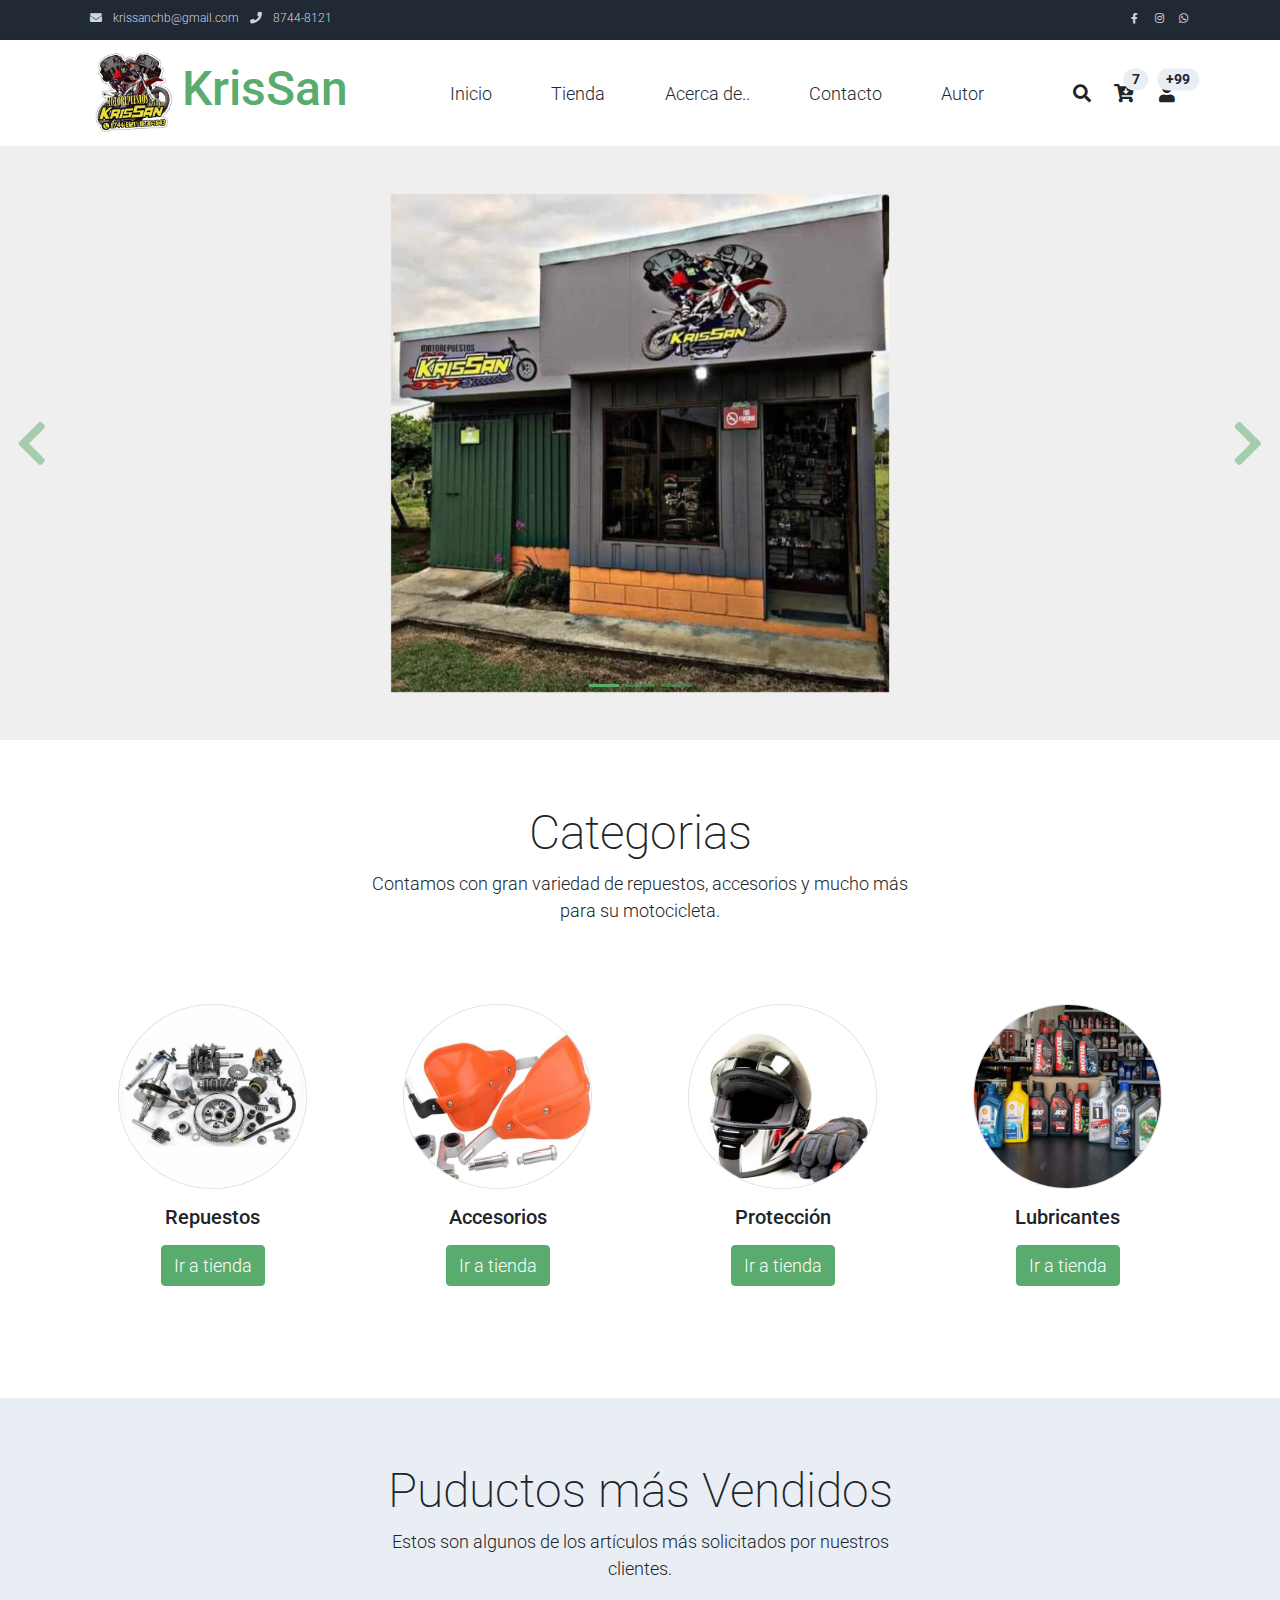
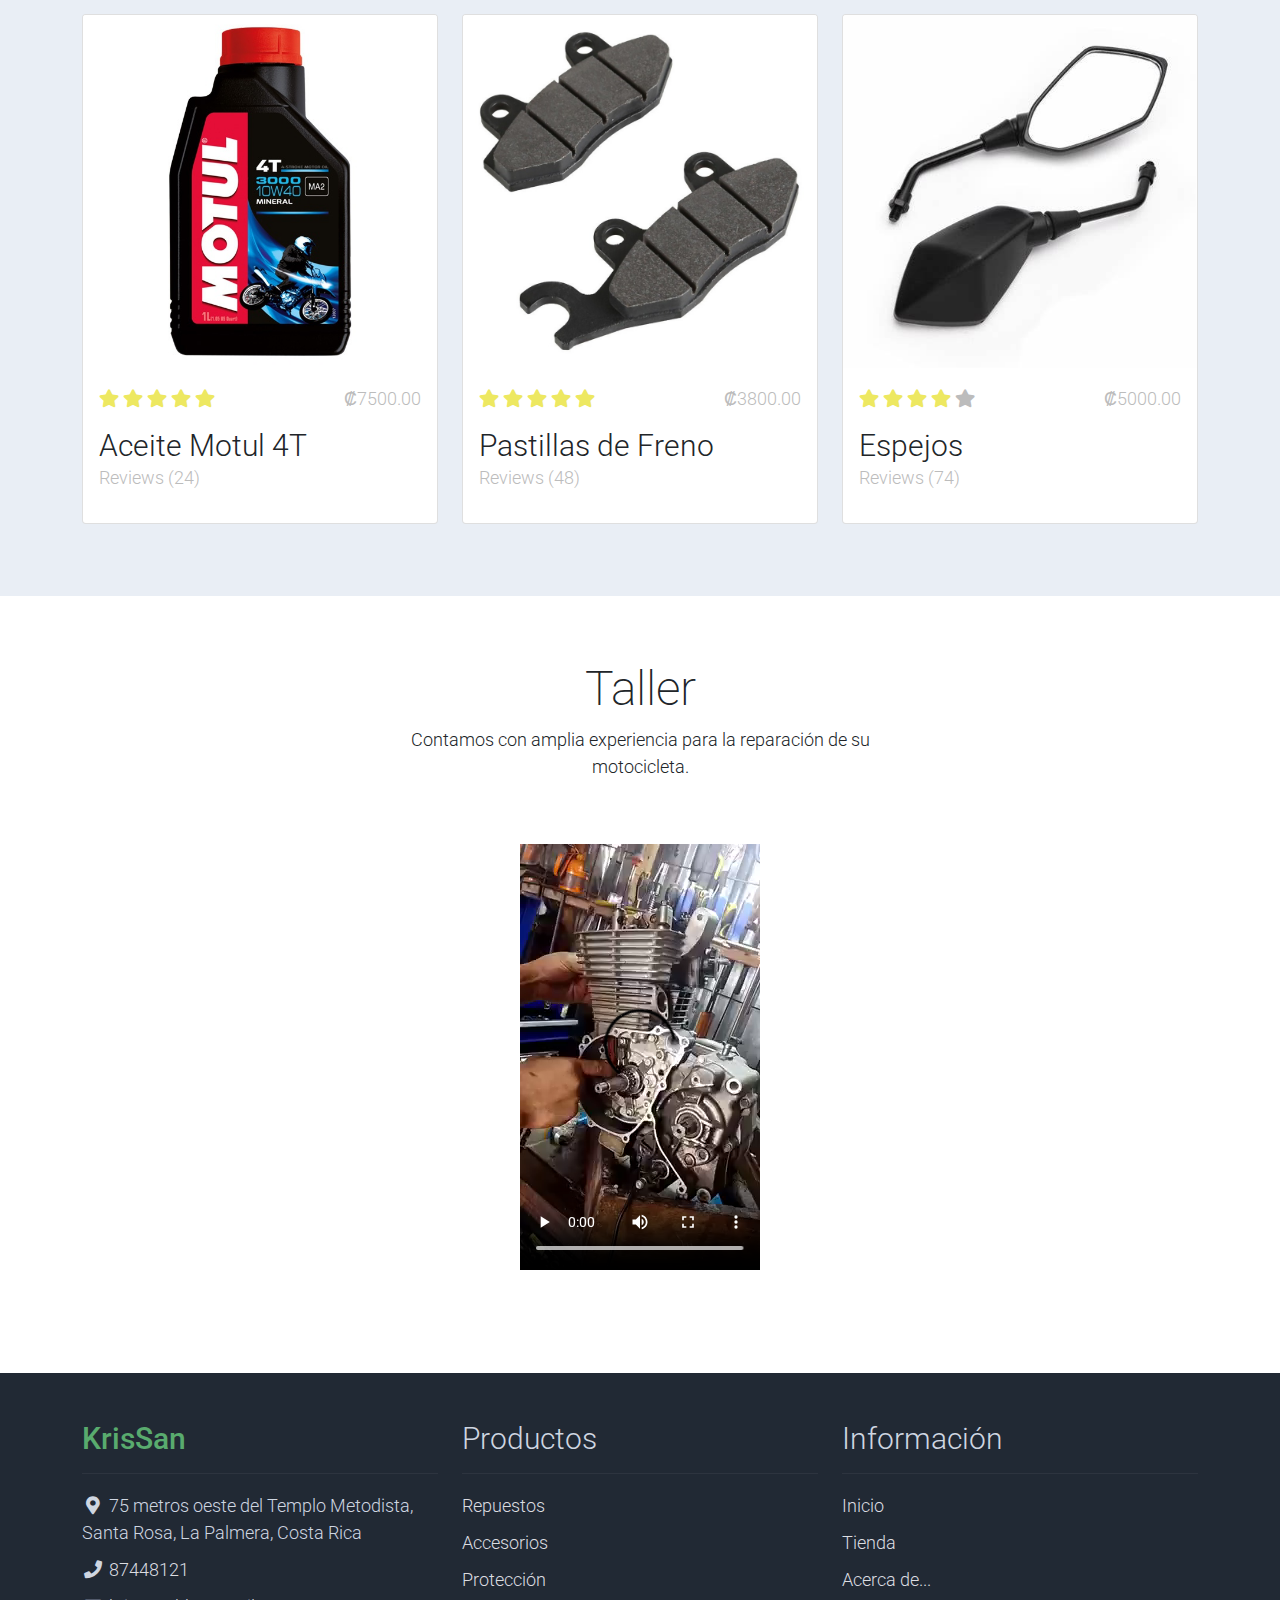
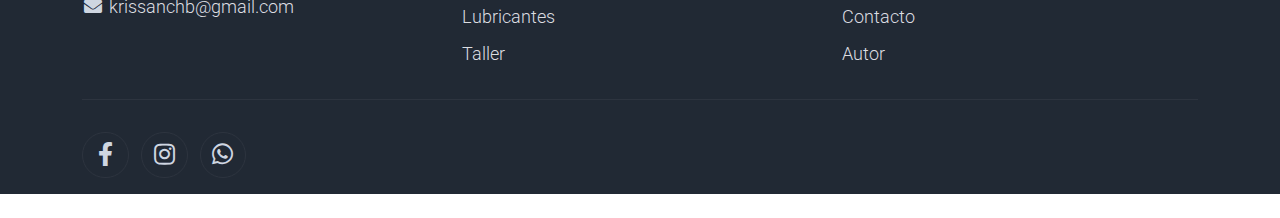
<file: index.html>
<!DOCTYPE html>
<html lang="en">

<head>
    <title>Motorrepuestos KrisSan</title>
    <meta charset="utf-8">
    <meta name="viewport" content="width=device-width, initial-scale=1">

   
    <link rel="shortcut icon" type="image/x-icon" href="assets/img/log1.jpeg">

    <link rel="stylesheet" href="assets/css/bootstrap.min.css">
    <link rel="stylesheet" href="assets/css/templatemo.css">
    <link rel="stylesheet" href="assets/css/custom.css">

    <!-- Load fonts style after rendering the layout styles -->
    <link rel="stylesheet" href="https://fonts.googleapis.com/css2?family=Roboto:wght@100;200;300;400;500;700;900&display=swap">
    <link rel="stylesheet" href="assets/css/fontawesome.min.css">
<!--
    

-->
</head>

<body>
    <!-- Start Top Nav -->
    <nav class="navbar navbar-expand-lg bg-dark navbar-light d-none d-lg-block" id="templatemo_nav_top">
        <div class="container text-light">
            <div class="w-100 d-flex justify-content-between">
                <div>
                    <i class="fa fa-envelope mx-2"></i>
                    <a class="navbar-sm-brand text-light text-decoration-none" href="mailto:krissanchb@gmail.com ">krissanchb@gmail.com</a>
                    <i class="fa fa-phone mx-2"></i>
                    <a class="navbar-sm-brand text-light text-decoration-none" href="tel:8744-8121">8744-8121</a>
                </div>
                <div>
                    <a class="text-light" href="https://www.facebook.com/KrisSan21" target="_blank" rel="sponsored"><i class="fab fa-facebook-f fa-sm fa-fw me-2"></i></a>
                    <a class="text-light" href="https://www.instagram.com/motorepuestoskrissan/" target="_blank"><i class="fab fa-instagram fa-sm fa-fw me-2"></i></a>
                    <a class="text-light" href="https://wa.me/50687448121" target="_blank"><i class="fab fa-whatsapp fa-sm fa-fw me-2"></i></a>
                </div>
            </div>
        </div>
    </nav>
    <!-- Close Top Nav -->


    <!-- Header -->
    <nav class="navbar navbar-expand-lg navbar-light shadow">
        <div class="container d-flex justify-content-between align-items-center">

            <img id="logo_1" src="./assets/img/log1.jpeg" alt="">

            <a class="navbar-brand text-success logo h1 align-self-center" href="index.html">
                KrisSan
            </a>

            <button class="navbar-toggler border-0" type="button" data-bs-toggle="collapse" data-bs-target="#templatemo_main_nav" aria-controls="navbarSupportedContent" aria-expanded="false" aria-label="Toggle navigation">
                <span class="navbar-toggler-icon"></span>
            </button>

            <div class="align-self-center collapse navbar-collapse flex-fill  d-lg-flex justify-content-lg-between" id="templatemo_main_nav">
                <div class="flex-fill">
                    <ul class="nav navbar-nav d-flex justify-content-between mx-lg-auto">
                        <li class="nav-item">
                            <a class="nav-link" href="index.html">Inicio</a>
                        </li>
                        <li class="nav-item">
                            <a class="nav-link" href="shop.html">Tienda</a>
                        </li>
                        <li class="nav-item">
                            <a class="nav-link" href="about.html">Acerca de..</a>
                        </li>
                        <li class="nav-item">
                            <a class="nav-link" href="contact.html">Contacto</a>
                        </li>
                        <li class="nav-item">
                            <a class="nav-link" href="autor.html">Autor</a>
                        </li>
                    </ul>
                </div>
                <div class="navbar align-self-center d-flex">
                    <div class="d-lg-none flex-sm-fill mt-3 mb-4 col-7 col-sm-auto pr-3">
                        <div class="input-group">
                            <input type="text" class="form-control" id="inputMobileSearch" placeholder="Search ...">
                            <div class="input-group-text">
                                <i class="fa fa-fw fa-search"></i>
                            </div>
                        </div>
                    </div>
                    <a class="nav-icon d-none d-lg-inline" href="#" data-bs-toggle="modal" data-bs-target="#templatemo_search">
                        <i class="fa fa-fw fa-search text-dark mr-2"></i>
                    </a>
                    <a class="nav-icon position-relative text-decoration-none" href="#">
                        <i class="fa fa-fw fa-cart-arrow-down text-dark mr-1"></i>
                        <span class="position-absolute top-0 left-100 translate-middle badge rounded-pill bg-light text-dark">7</span>
                    </a>
                    <a class="nav-icon position-relative text-decoration-none" href="#">
                        <i class="fa fa-fw fa-user text-dark mr-3"></i>
                        <span class="position-absolute top-0 left-100 translate-middle badge rounded-pill bg-light text-dark">+99</span>
                    </a>
                </div>
            </div>

        </div>
    </nav>
    <!-- Close Header -->

    <!-- Modal -->
    <div class="modal fade bg-white" id="templatemo_search" tabindex="-1" role="dialog" aria-labelledby="exampleModalLabel" aria-hidden="true">
        <div class="modal-dialog modal-lg" role="document">
            <div class="w-100 pt-1 mb-5 text-right">
                <button type="button" class="btn-close" data-bs-dismiss="modal" aria-label="Close"></button>
            </div>
            <form action="" method="get" class="modal-content modal-body border-0 p-0">
                <div class="input-group mb-2">
                    <input type="text" class="form-control" id="inputModalSearch" name="q" placeholder="Search ...">
                    <button type="submit" class="input-group-text bg-success text-light">
                        <i class="fa fa-fw fa-search text-white"></i>
                    </button>
                </div>
            </form>
        </div>
    </div>



    <!-- Start Banner  -->
    <div id="template-mo-zay-hero-carousel" class="carousel slide" data-bs-ride="carousel">
        <ol class="carousel-indicators">
            <li data-bs-target="#template-mo-zay-hero-carousel" data-bs-slide-to="0" class="active"></li>
            <li data-bs-target="#template-mo-zay-hero-carousel" data-bs-slide-to="1"></li>
            <li data-bs-target="#template-mo-zay-hero-carousel" data-bs-slide-to="2"></li>
        </ol>
        <div class="carousel-inner">
            <div class="carousel-item active">
                <div class="container">
                    <div class="row p-5">
                        <div class="mx-auto col-md-8 col-lg-6 order-lg-last">
                            <img class="img-fluid" src="./assets/img/carru1.jpeg" alt="">
                        </div>

                    </div>
                </div>
            </div>
            <div class="carousel-item">
                <div class="container">
                    <div class="row p-5">
                        <div class="mx-auto col-md-8 col-lg-6 order-lg-last">
                            <img class="img-fluid" src="./assets/img/carru2.jpeg" alt="">
                        </div>
                </div>
            </div>
        </div>
            <div class="carousel-item">
                <div class="container">
                    <div class="row p-5">
                        <div class="mx-auto col-md-8 col-lg-6 order-lg-last">
                            <img class="img-fluid" src="./assets/img/carru3.jpeg" alt="">
                        </div>
                    </div>
                </div>
            </div>
        </div>
        <a class="carousel-control-prev text-decoration-none w-auto ps-3" href="#template-mo-zay-hero-carousel" role="button" data-bs-slide="prev">
            <i class="fas fa-chevron-left"></i>
        </a>
        <a class="carousel-control-next text-decoration-none w-auto pe-3" href="#template-mo-zay-hero-carousel" role="button" data-bs-slide="next">
            <i class="fas fa-chevron-right"></i>
        </a>
    </div>
    <!-- End Banner  -->


    <!-- Start Categories  -->
    <section class="container py-5">
        <div class="row text-center pt-3">
            <div class="col-lg-6 m-auto">
                <h1 class="h1">Categorias</h1>
                <p>
                    Contamos con gran variedad de repuestos, accesorios y mucho más para su motocicleta.
                </p>
            </div>
        </div>
        <div class="row">
            <div class="col-12 col-md-3 p-5 mt-3">
                <a href="#"><img src="./assets/img/rep1.jpg" class="rounded-circle img-fluid border"></a>
                <h5 class="text-center mt-3 mb-3">Repuestos</h5>
                <p class="text-center"><a class="btn btn-success" href="shop.html">Ir a tienda</a></p>
            </div>
            <div class="col-12 col-md-3 p-5 mt-3">
                <a href="#"><img src="./assets/img/rep2.jpg" class="rounded-circle img-fluid border"></a>
                <h2 class="h5 text-center mt-3 mb-3">Accesorios</h2>
                <p class="text-center"><a class="btn btn-success" href="shop.html">Ir a tienda</a></p>
            </div>
            <div class="col-12 col-md-3 p-5 mt-3">
                <a href="#"><img src="./assets/img/rep3.jpg" class="rounded-circle img-fluid border"></a>
                <h2 class="h5 text-center mt-3 mb-3">Protección</h2>
                <p class="text-center"><a class="btn btn-success" href="shop.html">Ir a tienda</a></p>
            </div>
            <div class="col-12 col-md-3 p-5 mt-3">
                <a href="#"><img src="./assets/img/rep4.png" class="rounded-circle img-fluid border"></a>
                <h2 class="h5 text-center mt-3 mb-3">Lubricantes</h2>
                <p class="text-center"><a class="btn btn-success" href="shop.html">Ir a tienda</a></p>
            </div>
        </div>
    </section>
    <!-- End Categories -->


    <!-- Start Featured Product -->
    <section class="bg-light">
        <div class="container py-5">
            <div class="row text-center py-3">
                <div class="col-lg-6 m-auto">
                    <h1 class="h1">Puductos más Vendidos</h1>
                    <p>
                        Estos son algunos de los artículos más solicitados por nuestros clientes.
                    </p>
                </div>
            </div>
            <div class="row">
                <div class="col-12 col-md-4 mb-4">
                    <div class="card h-100">
                        <a href="shop.html">
                            <img src="./assets/img/aceiteMotul.jpg" class="card-img-top" alt="...">
                        </a>
                        <div class="card-body">
                            <ul class="list-unstyled d-flex justify-content-between">
                                <li>
                                    <i class="text-warning fa fa-star"></i>
                                    <i class="text-warning fa fa-star"></i>
                                    <i class="text-warning fa fa-star"></i>
                                    <i class="text-warning fa fa-star"></i>
                                    <i class="text-warning fa fa-star"></i>
                                </li>
                                <li class="text-muted text-right">₡7500.00</li>
                            </ul>
                            <a href="shop.html" class="h2 text-decoration-none text-dark">Aceite Motul 4T</a>
                            <p class="text-muted">Reviews (24)</p>
                        </div>
                    </div>
                </div>
                <div class="col-12 col-md-4 mb-4">
                    <div class="card h-100">
                        <a href="shop.html">
                            <img src="./assets/img/pastillasFreno.jpg" class="card-img-top" alt="...">
                        </a>
                        <div class="card-body">
                            <ul class="list-unstyled d-flex justify-content-between">
                                <li>
                                    <i class="text-warning fa fa-star"></i>
                                    <i class="text-warning fa fa-star"></i>
                                    <i class="text-warning fa fa-star"></i>
                                    <i class="text-warning fa fa-star"></i>
                                    <i class="text-warning fa fa-star"></i>
                                </li>
                                <li class="text-muted text-right">₡3800.00</li>
                            </ul>
                            <a href="shop.html" class="h2 text-decoration-none text-dark">Pastillas de Freno</a>
                            <p class="text-muted">Reviews (48)</p>
                        </div>
                    </div>
                </div>
                <div class="col-12 col-md-4 mb-4">
                    <div class="card h-100">
                        <a href="shop.html">
                            <img src="./assets/img/espejos.jpg" class="card-img-top" alt="...">
                        </a>
                        <div class="card-body">
                            <ul class="list-unstyled d-flex justify-content-between">
                                <li>
                                    <i class="text-warning fa fa-star"></i>
                                    <i class="text-warning fa fa-star"></i>
                                    <i class="text-warning fa fa-star"></i>
                                    <i class="text-warning fa fa-star"></i>
                                    <i class="text-muted fa fa-star"></i>
                                </li>
                                <li class="text-muted text-right">₡5000.00</li>
                            </ul>
                            <a href="shop.html" class="h2 text-decoration-none text-dark">Espejos</a>
                            <p class="text-muted">Reviews (74)</p>
                        </div>
                    </div>
                </div>
            </div>
        </div>
    </section>
    <!-- End Featured Product -->

    <!-- Start taller  -->
    <section class="container py-5">
        <div class="row text-center pt-3">
            <div class="col-lg-6 m-auto">
                <h1 class="h1">Taller</h1>
                <p>
                    Contamos con amplia experiencia para la reparación de su motocicleta.
                </p>
            </div>
        </div>
        <div id="video" class="video">
            <div class="col-12 col-md-12 p-5">
                    <video id="video1" controls>
                        <source src="assets/video/videoMotor.mp4" type="video/mp4">
            </div>
        </div>
    </section>
    <!-- End taller -->

    <!-- Start Footer -->
    <footer class="bg-dark" id="tempaltemo_footer">
        <div class="container">
            <div class="row">

                <div class="col-md-4 pt-5">
                    <h2 class="h2 text-success border-bottom pb-3 border-light logo">KrisSan</h2>
                    <ul class="list-unstyled text-light footer-link-list">
                        <li>
                            <i class="fas fa-map-marker-alt fa-fw"></i>
                            75 metros oeste del Templo Metodista, Santa Rosa, La Palmera, Costa Rica
                        </li>
                        <li>
                            <i class="fa fa-phone fa-fw"></i>
                            <a class="text-decoration-none" href="tel:87448121">87448121</a>
                        </li>
                        <li>
                            <i class="fa fa-envelope fa-fw"></i>
                            <a class="text-decoration-none" href="mailto:krissanchb@gmail.com ">krissanchb@gmail.com </a>
                        </li>
                    </ul>
                </div>

                <div class="col-md-4 pt-5">
                    <h2 class="h2 text-light border-bottom pb-3 border-light">Productos</h2>
                    <ul class="list-unstyled text-light footer-link-list">
                        <li><a class="text-decoration-none" href="#">Repuestos</a></li>
                        <li><a class="text-decoration-none" href="#">Accesorios</a></li>
                        <li><a class="text-decoration-none" href="#">Protección</a></li>
                        <li><a class="text-decoration-none" href="#">Lubricantes</a></li>
                        <li><a class="text-decoration-none" href="#">Taller</a></li>
                    </ul>
                </div>

                <div class="col-md-4 pt-5">
                    <h2 class="h2 text-light border-bottom pb-3 border-light">Información</h2>
                    <ul class="list-unstyled text-light footer-link-list">
                        <li><a class="text-decoration-none" href="index.html">Inicio</a></li>
                        <li><a class="text-decoration-none" href="shop.html">Tienda</a></li>
                        <li><a class="text-decoration-none" href="about.html">Acerca de...</a></li>
                        <li><a class="text-decoration-none" href="contact.html">Contacto</a></li>
                        <li><a class="text-decoration-none" href="autor.html">Autor</a></li>
                    </ul>
                </div>

            </div>

            <div class="row text-light mb-4 " >
                <div class="col-12 mb-3">
                    <div class="w-100 my-3 border-top border-light"></div>
                </div>
                <div class="col-auto me-auto">
                    <ul class="list-inline text-left footer-icons">
                        <li class="list-inline-item border border-light rounded-circle text-center">
                            <a class="text-light text-decoration-none" target="_blank" href="https://www.facebook.com/KrisSan21"><i class="fab fa-facebook-f fa-lg fa-fw"></i></a>
                        </li>
                        <li class="list-inline-item border border-light rounded-circle text-center">
                            <a class="text-light text-decoration-none" target="_blank" href="https://www.instagram.com/motorepuestoskrissan/"><i class="fab fa-instagram fa-lg fa-fw"></i></a>
                        </li>
                        <li class="list-inline-item border border-light rounded-circle text-center">
                            <a class="text-light text-decoration-none" target="_blank" href="https://wa.me/50687448121"><i class="fab fa-whatsapp fa-lg fa-fw"></i></a>
                        </li>
                       
                    </ul>
                </div>
            </div>
        </div>

        

    </footer>
    <!-- End Footer -->

    <!-- Start Script -->
    <script src="assets/js/jquery-1.11.0.min.js"></script>
    <script src="assets/js/jquery-migrate-1.2.1.min.js"></script>
    <script src="assets/js/bootstrap.bundle.min.js"></script>
    <script src="assets/js/templatemo.js"></script>
    <script src="assets/js/custom.js"></script>
    <!-- End Script -->
</body>

</html>
</file>
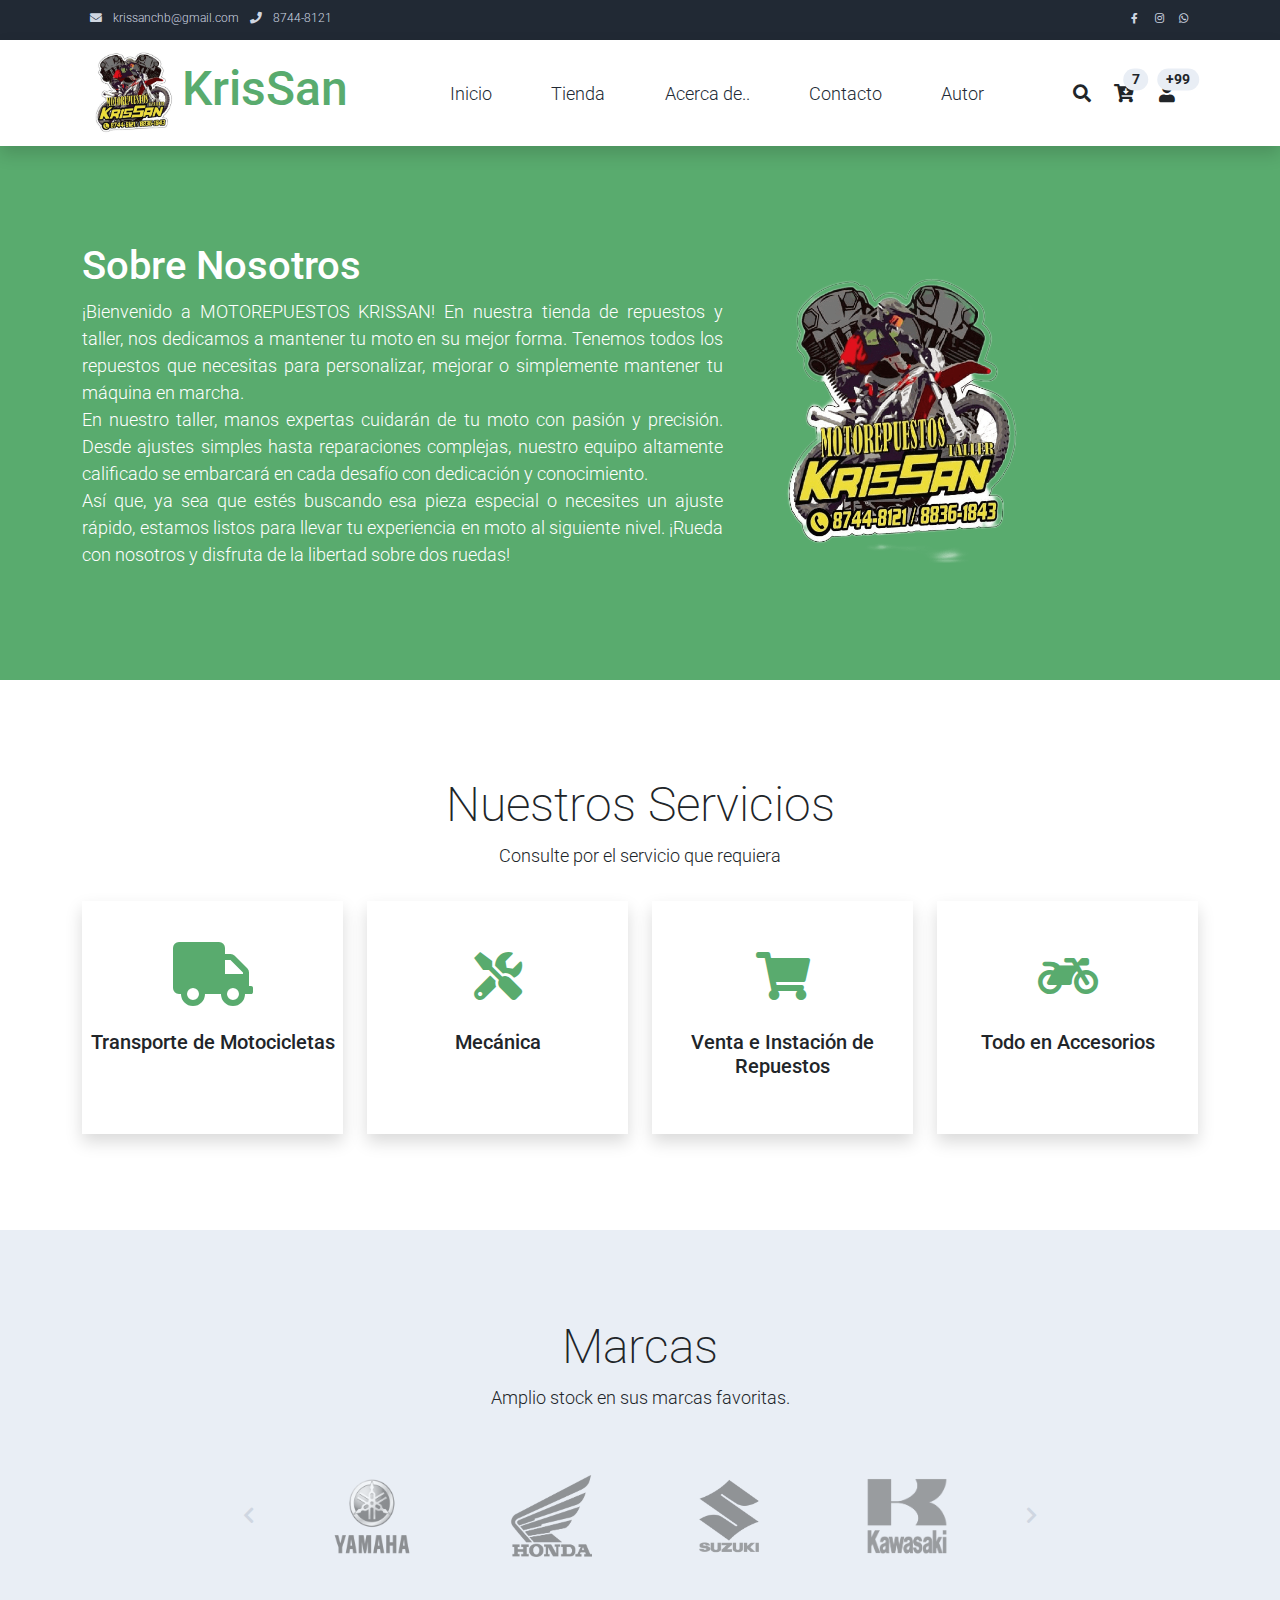
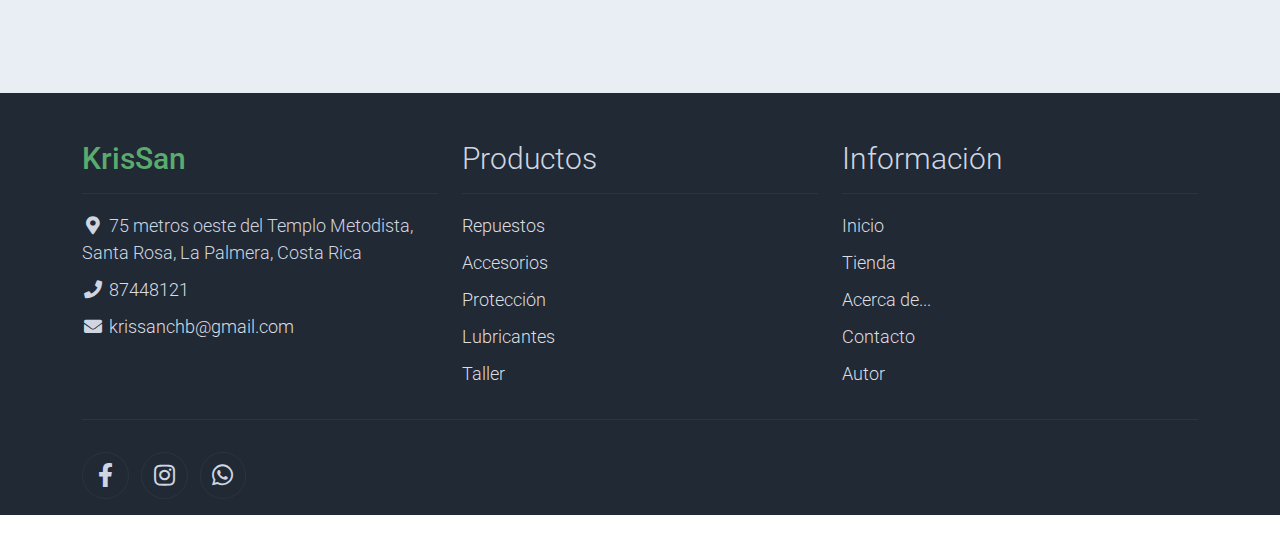
<file: about.html>
<!DOCTYPE html>
<html lang="en">

<head>
    <title>KrisSan - Acerca de</title>
    <meta charset="utf-8">
    <meta name="viewport" content="width=device-width, initial-scale=1">

    <link rel="shortcut icon" type="image/x-icon" href="assets/img/log1.jpeg">

    <link rel="stylesheet" href="assets/css/bootstrap.min.css">
    <link rel="stylesheet" href="assets/css/templatemo.css">
    <link rel="stylesheet" href="assets/css/custom.css">

    <!-- Load fonts style after rendering the layout styles -->
    <link rel="stylesheet" href="https://fonts.googleapis.com/css2?family=Roboto:wght@100;200;300;400;500;700;900&display=swap">
    <link rel="stylesheet" href="assets/css/fontawesome.min.css">

</head>

<body>
    <!-- Start Top Nav -->
    <nav class="navbar navbar-expand-lg bg-dark navbar-light d-none d-lg-block" id="templatemo_nav_top">
        <div class="container text-light">
            <div class="w-100 d-flex justify-content-between">
                <div>
                    <i class="fa fa-envelope mx-2"></i>
                    <a class="navbar-sm-brand text-light text-decoration-none" href="mailto:krissanchb@gmail.com ">krissanchb@gmail.com</a>
                    <i class="fa fa-phone mx-2"></i>
                    <a class="navbar-sm-brand text-light text-decoration-none" href="tel:8744-8121">8744-8121</a>
                </div>
                <div>
                    <a class="text-light" href="https://www.facebook.com/KrisSan21" target="_blank" rel="sponsored"><i class="fab fa-facebook-f fa-sm fa-fw me-2"></i></a>
                    <a class="text-light" href="https://www.instagram.com/motorepuestoskrissan/" target="_blank"><i class="fab fa-instagram fa-sm fa-fw me-2"></i></a>
                    <a class="text-light" href="https://wa.me/50687448121" target="_blank"><i class="fab fa-whatsapp fa-sm fa-fw me-2"></i></a>
                </div>
            </div>
        </div>
    </nav>
    <!-- Close Top Nav -->


    <!-- Header -->
    <nav class="navbar navbar-expand-lg navbar-light shadow">
        <div class="container d-flex justify-content-between align-items-center">

            <img id="logo_1" src="./assets/img/log1.jpeg" alt="">

            <a class="navbar-brand text-success logo h1 align-self-center" href="index.html">
                KrisSan
            </a>

            <button class="navbar-toggler border-0" type="button" data-bs-toggle="collapse" data-bs-target="#templatemo_main_nav" aria-controls="navbarSupportedContent" aria-expanded="false" aria-label="Toggle navigation">
                <span class="navbar-toggler-icon"></span>
            </button>

            <div class="align-self-center collapse navbar-collapse flex-fill  d-lg-flex justify-content-lg-between" id="templatemo_main_nav">
                <div class="flex-fill">
                    <ul class="nav navbar-nav d-flex justify-content-between mx-lg-auto">
                        <li class="nav-item">
                            <a class="nav-link" href="index.html">Inicio</a>
                        </li>
                        <li class="nav-item">
                            <a class="nav-link" href="shop.html">Tienda</a>
                        </li>
                        <li class="nav-item">
                            <a class="nav-link" href="about.html">Acerca de..</a>
                        </li>
                        <li class="nav-item">
                            <a class="nav-link" href="contact.html">Contacto</a>
                        </li>
                        <li class="nav-item">
                            <a class="nav-link" href="autor.html">Autor</a>
                        </li>
                    </ul>
                </div>
                <div class="navbar align-self-center d-flex">
                    <div class="d-lg-none flex-sm-fill mt-3 mb-4 col-7 col-sm-auto pr-3">
                        <div class="input-group">
                            <input type="text" class="form-control" id="inputMobileSearch" placeholder="Search ...">
                            <div class="input-group-text">
                                <i class="fa fa-fw fa-search"></i>
                            </div>
                        </div>
                    </div>
                    <a class="nav-icon d-none d-lg-inline" href="#" data-bs-toggle="modal" data-bs-target="#templatemo_search">
                        <i class="fa fa-fw fa-search text-dark mr-2"></i>
                    </a>
                    <a class="nav-icon position-relative text-decoration-none" href="#">
                        <i class="fa fa-fw fa-cart-arrow-down text-dark mr-1"></i>
                        <span class="position-absolute top-0 left-100 translate-middle badge rounded-pill bg-light text-dark">7</span>
                    </a>
                    <a class="nav-icon position-relative text-decoration-none" href="#">
                        <i class="fa fa-fw fa-user text-dark mr-3"></i>
                        <span class="position-absolute top-0 left-100 translate-middle badge rounded-pill bg-light text-dark">+99</span>
                    </a>
                </div>
            </div>

        </div>
    </nav>
    <!-- Close Header -->

    <!-- Modal -->
    <div class="modal fade bg-white" id="templatemo_search" tabindex="-1" role="dialog" aria-labelledby="exampleModalLabel" aria-hidden="true">
        <div class="modal-dialog modal-lg" role="document">
            <div class="w-100 pt-1 mb-5 text-right">
                <button type="button" class="btn-close" data-bs-dismiss="modal" aria-label="Close"></button>
            </div>
            <form action="" method="get" class="modal-content modal-body border-0 p-0">
                <div class="input-group mb-2">
                    <input type="text" class="form-control" id="inputModalSearch" name="q" placeholder="Search ...">
                    <button type="submit" class="input-group-text bg-success text-light">
                        <i class="fa fa-fw fa-search text-white"></i>
                    </button>
                </div>
            </form>
        </div>
    </div>



    <section class="bg-success py-5">
        <div class="container">
            <div class="row align-items-center py-5">
                <div class="col-md-7 text-white">
                    <h1>Sobre Nosotros</h1>
                    <p style="text-align: justify;">
                        
¡Bienvenido a MOTOREPUESTOS KRISSAN! En nuestra tienda de repuestos y taller, nos dedicamos a mantener tu moto en su mejor forma. Tenemos todos los repuestos que necesitas para personalizar, mejorar o simplemente mantener tu máquina en marcha.<br>
En nuestro taller, manos expertas cuidarán de tu moto con pasión y precisión. Desde ajustes simples hasta reparaciones complejas, nuestro equipo altamente calificado se embarcará en cada desafío con dedicación y conocimiento.<br> 
Así que, ya sea que estés buscando esa pieza especial o necesites un ajuste rápido, estamos listos para llevar tu experiencia en moto al siguiente nivel. ¡Rueda con nosotros y disfruta de la libertad sobre dos ruedas!
                    </p>
                </div>
                <div class="col-md-3">
                    <img id="imgNosotros" src="assets/img/log1.png" alt="About Hero">
                </div>
            </div>
        </div>
    </section>
    <!-- Close Banner -->

    <!-- Start Section -->
    <section class="container py-5">
        <div class="row text-center pt-5 pb-3">
            <div class="col-lg-6 m-auto">
                <h1 class="h1">Nuestros Servicios</h1>
                <p>
                    Consulte por el servicio que requiera
                </p>
            </div>
        </div>
        <div class="row">

            <div class="col-md-6 col-lg-3 pb-5">
                <div class="h-100 py-5 services-icon-wap shadow">
                    <div class="h1 text-success text-center"><i class="fa fa-truck fa-lg"></i></div>
                    <h2 class="h5 mt-4 text-center">Transporte de Motocicletas</h2>
                </div>
            </div>

            <div class="col-md-6 col-lg-3 pb-5">
                <div class="h-100 py-5 services-icon-wap shadow">
                    <div class="h1 text-success text-center"><i class="fas fa-tools"></i></div>
                    <h2 class="h5 mt-4 text-center">Mecánica</h2>
                </div>
            </div>

            <div class="col-md-6 col-lg-3 pb-5">
                <div class="h-100 py-5 services-icon-wap shadow">
                    <div class="h1 text-success text-center"><i class="fa fa-shopping-cart"></i></div>
                    <h2 class="h5 mt-4 text-center">Venta e Instación de Repuestos</h2>
                </div>
            </div>

            <div class="col-md-6 col-lg-3 pb-5">
                <div class="h-100 py-5 services-icon-wap shadow">
                    <div class="h1 text-success text-center"><i class="fa fa-motorcycle"></i></div>
                    <h2 class="h5 mt-4 text-center">Todo en Accesorios</h2>
                </div>
            </div>
        </div>
    </section>
    <!-- End Section -->
 
    <!-- Start Brands -->
    <section class="bg-light py-5">
        <div class="container my-4">
            <div class="row text-center py-3">
                <div class="col-lg-6 m-auto">
                    <h1 class="h1">Marcas</h1>
                    <p>
                       Amplio stock en sus marcas favoritas.
                    </p>
                </div>
                <div class="col-lg-9 m-auto tempaltemo-carousel">
                    <div class="row d-flex flex-row">
                        <!--Controls-->
                        <div class="col-1 align-self-center">
                            <a class="h1" href="#templatemo-slide-brand" role="button" data-bs-slide="prev">
                                <i class="text-light fas fa-chevron-left"></i>
                            </a>
                        </div>
                        <!--End Controls-->

                        <!--Carousel Wrapper-->
                        <div class="col">
                            <div class="carousel slide carousel-multi-item pt-2 pt-md-0" id="templatemo-slide-brand" data-bs-ride="carousel">
                                <!--Slides-->
                                <div class="carousel-inner product-links-wap" role="listbox">

                                    <!--First slide-->
                                    <div class="carousel-item active">
                                        <div class="row">
                                            <div class="col-3 p-md-5">
                                                <a href="#"><img class="img-fluid brand-img" src="assets/img/yamaha.png" alt="Brand Logo"></a>
                                            </div>
                                            <div class="col-3 p-md-5">
                                                <a href="#"><img class="img-fluid brand-img" src="assets/img/honda.png" alt="Brand Logo"></a>
                                            </div>
                                            <div class="col-3 p-md-5">
                                                <a href="#"><img class="img-fluid brand-img" src="assets/img/suzuki.png" alt="Brand Logo"></a>
                                            </div>
                                            <div class="col-3 p-md-5">
                                                <a href="#"><img class="img-fluid brand-img" src="assets/img/kawa.png" alt="Brand Logo"></a>
                                            </div>
                                        </div>
                                    </div>
                                    <!--End First slide-->

                                    <!--Second slide-->
                                    <div class="carousel-item">
                                        <div class="row">
                                            <div class="col-3 p-md-5">
                                                <a href="#"><img class="img-fluid brand-img" src="assets/img/bajaj.png" alt="Brand Logo"></a>
                                            </div>
                                            <div class="col-3 p-md-5">
                                                <a href="#"><img class="img-fluid brand-img" src="assets/img/benelli.png" alt="Brand Logo"></a>
                                            </div>
                                            <div class="col-3 p-md-5">
                                                <a href="#"><img class="img-fluid brand-img" src="assets/img/KTM.png" alt="Brand Logo"></a>
                                            </div>
                                            <div class="col-3 p-md-5">
                                                <a href="#"><img class="img-fluid brand-img" src="assets/img/freedom.png" alt="Brand Logo"></a>
                                            </div>
                                        </div>
                                    </div>
                                    <!--End Second slide-->

                                    

                                </div>
                                <!--End Slides-->
                            </div>
                        </div>
                        <!--End Carousel Wrapper-->

                        <!--Controls-->
                        <div class="col-1 align-self-center">
                            <a class="h1" href="#templatemo-slide-brand" role="button" data-bs-slide="next">
                                <i class="text-light fas fa-chevron-right"></i>
                            </a>
                        </div>
                        <!--End Controls-->
                    </div>
                </div>
            </div>
        </div>
    </section>
    <!--End Brands-->


    <!-- Start Footer -->
    <footer class="bg-dark" id="tempaltemo_footer">
        <div class="container">
            <div class="row">

                <div class="col-md-4 pt-5">
                    <h2 class="h2 text-success border-bottom pb-3 border-light logo">KrisSan</h2>
                    <ul class="list-unstyled text-light footer-link-list">
                        <li>
                            <i class="fas fa-map-marker-alt fa-fw"></i>
                            75 metros oeste del Templo Metodista, Santa Rosa, La Palmera, Costa Rica
                        </li>
                        <li>
                            <i class="fa fa-phone fa-fw"></i>
                            <a class="text-decoration-none" href="tel:87448121">87448121</a>
                        </li>
                        <li>
                            <i class="fa fa-envelope fa-fw"></i>
                            <a class="text-decoration-none" href="mailto:krissanchb@gmail.com ">krissanchb@gmail.com </a>
                        </li>
                    </ul>
                </div>

                <div class="col-md-4 pt-5">
                    <h2 class="h2 text-light border-bottom pb-3 border-light">Productos</h2>
                    <ul class="list-unstyled text-light footer-link-list">
                        <li><a class="text-decoration-none" href="#">Repuestos</a></li>
                        <li><a class="text-decoration-none" href="#">Accesorios</a></li>
                        <li><a class="text-decoration-none" href="#">Protección</a></li>
                        <li><a class="text-decoration-none" href="#">Lubricantes</a></li>
                        <li><a class="text-decoration-none" href="#">Taller</a></li>
                    </ul>
                </div>

                <div class="col-md-4 pt-5">
                    <h2 class="h2 text-light border-bottom pb-3 border-light">Información</h2>
                    <ul class="list-unstyled text-light footer-link-list">
                        <li><a class="text-decoration-none" href="index.html">Inicio</a></li>
                        <li><a class="text-decoration-none" href="shop.html">Tienda</a></li>
                        <li><a class="text-decoration-none" href="about.html">Acerca de...</a></li>
                        <li><a class="text-decoration-none" href="contact.html">Contacto</a></li>
                        <li><a class="text-decoration-none" href="autor.html">Autor</a></li>
                    </ul>
                </div>

            </div>

            <div class="row text-light mb-4 " >
                <div class="col-12 mb-3">
                    <div class="w-100 my-3 border-top border-light"></div>
                </div>
                <div class="col-auto me-auto">
                    <ul class="list-inline text-left footer-icons">
                        <li class="list-inline-item border border-light rounded-circle text-center">
                            <a class="text-light text-decoration-none" target="_blank" href="https://www.facebook.com/KrisSan21"><i class="fab fa-facebook-f fa-lg fa-fw"></i></a>
                        </li>
                        <li class="list-inline-item border border-light rounded-circle text-center">
                            <a class="text-light text-decoration-none" target="_blank" href="https://www.instagram.com/motorepuestoskrissan/"><i class="fab fa-instagram fa-lg fa-fw"></i></a>
                        </li>
                        <li class="list-inline-item border border-light rounded-circle text-center">
                            <a class="text-light text-decoration-none" target="_blank" href="https://wa.me/50687448121"><i class="fab fa-whatsapp fa-lg fa-fw"></i></a>
                        </li>
                    </ul>
                </div>
            </div>
        </div>

        

    </footer>
    <!-- End Footer -->

    <!-- Start Script -->
    <script src="assets/js/jquery-1.11.0.min.js"></script>
    <script src="assets/js/jquery-migrate-1.2.1.min.js"></script>
    <script src="assets/js/bootstrap.bundle.min.js"></script>
    <script src="assets/js/templatemo.js"></script>
    <script src="assets/js/custom.js"></script>
    <!-- End Script -->
</body>

</html>
</file>
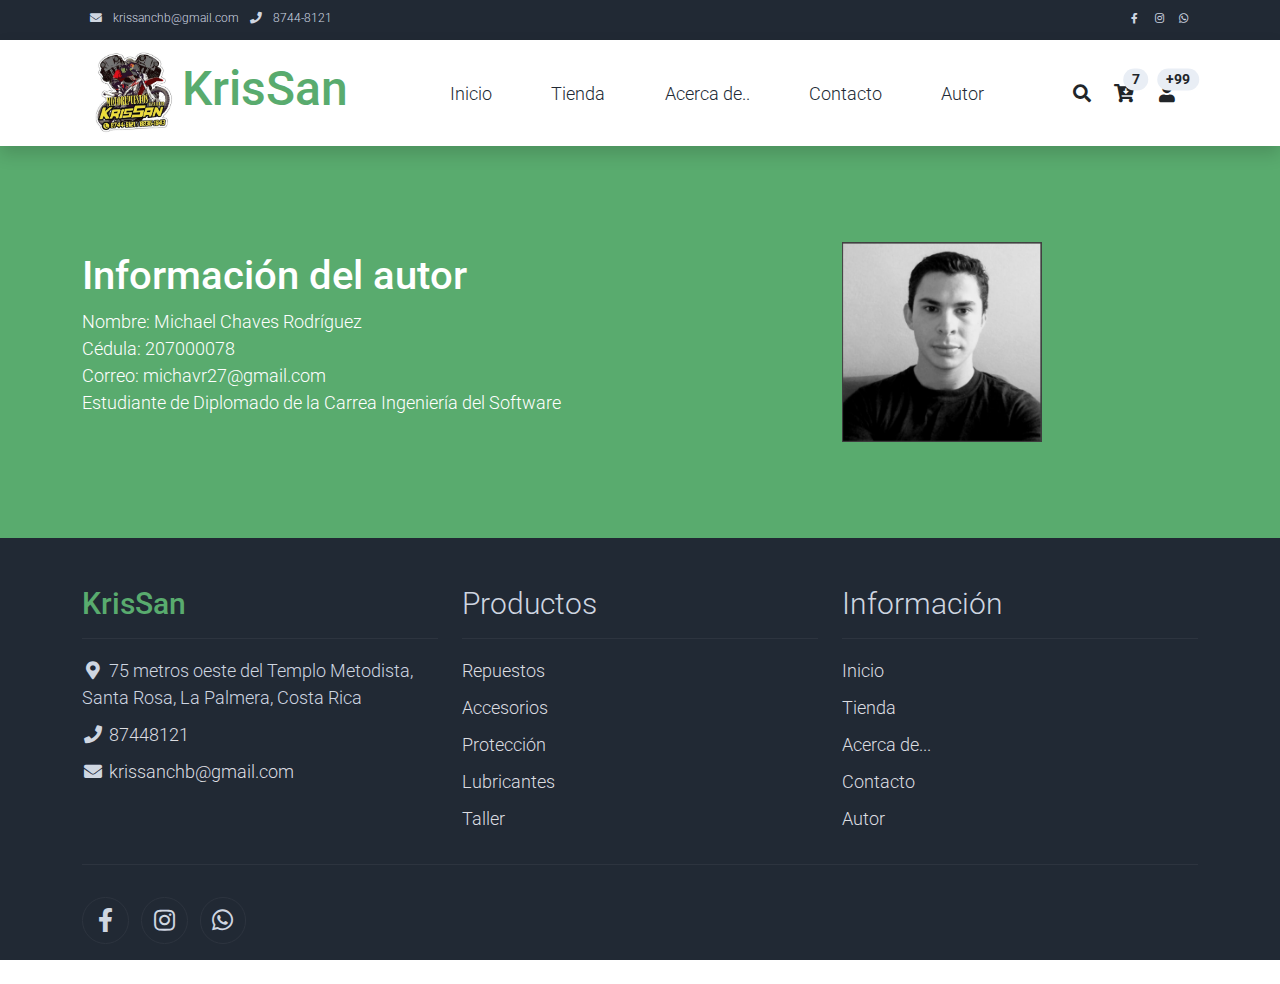
<file: autor.html>
<!DOCTYPE html>
<html lang="en">

<head>
    <title>KrisSan - Acerca de</title>
    <meta charset="utf-8">
    <meta name="viewport" content="width=device-width, initial-scale=1">

    <link rel="shortcut icon" type="image/x-icon" href="assets/img/log1.jpeg">

    <link rel="stylesheet" href="assets/css/bootstrap.min.css">
    <link rel="stylesheet" href="assets/css/templatemo.css">
    <link rel="stylesheet" href="assets/css/custom.css">

    <!-- Load fonts style after rendering the layout styles -->
    <link rel="stylesheet" href="https://fonts.googleapis.com/css2?family=Roboto:wght@100;200;300;400;500;700;900&display=swap">
    <link rel="stylesheet" href="assets/css/fontawesome.min.css">

</head>

<body>
    <!-- Start Top Nav -->
    <nav class="navbar navbar-expand-lg bg-dark navbar-light d-none d-lg-block" id="templatemo_nav_top">
        <div class="container text-light">
            <div class="w-100 d-flex justify-content-between">
                <div>
                    <i class="fa fa-envelope mx-2"></i>
                    <a class="navbar-sm-brand text-light text-decoration-none" href="mailto:krissanchb@gmail.com ">krissanchb@gmail.com</a>
                    <i class="fa fa-phone mx-2"></i>
                    <a class="navbar-sm-brand text-light text-decoration-none" href="tel:8744-8121">8744-8121</a>
                </div>
                <div>
                    <a class="text-light" href="https://www.facebook.com/KrisSan21" target="_blank" rel="sponsored"><i class="fab fa-facebook-f fa-sm fa-fw me-2"></i></a>
                    <a class="text-light" href="https://www.instagram.com/motorepuestoskrissan/" target="_blank"><i class="fab fa-instagram fa-sm fa-fw me-2"></i></a>
                    <a class="text-light" href="https://wa.me/50687448121" target="_blank"><i class="fab fa-whatsapp fa-sm fa-fw me-2"></i></a>
                </div>
            </div>
        </div>
    </nav>
    <!-- Close Top Nav -->


    <!-- Header -->
    <nav class="navbar navbar-expand-lg navbar-light shadow">
        <div class="container d-flex justify-content-between align-items-center">

            <img id="logo_1" src="./assets/img/log1.jpeg" alt="">

            <a class="navbar-brand text-success logo h1 align-self-center" href="index.html">
                KrisSan
            </a>

            <button class="navbar-toggler border-0" type="button" data-bs-toggle="collapse" data-bs-target="#templatemo_main_nav" aria-controls="navbarSupportedContent" aria-expanded="false" aria-label="Toggle navigation">
                <span class="navbar-toggler-icon"></span>
            </button>

            <div class="align-self-center collapse navbar-collapse flex-fill  d-lg-flex justify-content-lg-between" id="templatemo_main_nav">
                <div class="flex-fill">
                    <ul class="nav navbar-nav d-flex justify-content-between mx-lg-auto">
                        <li class="nav-item">
                            <a class="nav-link" href="index.html">Inicio</a>
                        </li>
                        <li class="nav-item">
                            <a class="nav-link" href="shop.html">Tienda</a>
                        </li>
                        <li class="nav-item">
                            <a class="nav-link" href="about.html">Acerca de..</a>
                        </li>
                        <li class="nav-item">
                            <a class="nav-link" href="contact.html">Contacto</a>
                        </li>
                        <li class="nav-item">
                            <a class="nav-link" href="autor.html">Autor</a>
                        </li>
                    </ul>
                </div>
                <div class="navbar align-self-center d-flex">
                    <div class="d-lg-none flex-sm-fill mt-3 mb-4 col-7 col-sm-auto pr-3">
                        <div class="input-group">
                            <input type="text" class="form-control" id="inputMobileSearch" placeholder="Search ...">
                            <div class="input-group-text">
                                <i class="fa fa-fw fa-search"></i>
                            </div>
                        </div>
                    </div>
                    <a class="nav-icon d-none d-lg-inline" href="#" data-bs-toggle="modal" data-bs-target="#templatemo_search">
                        <i class="fa fa-fw fa-search text-dark mr-2"></i>
                    </a>
                    <a class="nav-icon position-relative text-decoration-none" href="#">
                        <i class="fa fa-fw fa-cart-arrow-down text-dark mr-1"></i>
                        <span class="position-absolute top-0 left-100 translate-middle badge rounded-pill bg-light text-dark">7</span>
                    </a>
                    <a class="nav-icon position-relative text-decoration-none" href="#">
                        <i class="fa fa-fw fa-user text-dark mr-3"></i>
                        <span class="position-absolute top-0 left-100 translate-middle badge rounded-pill bg-light text-dark">+99</span>
                    </a>
                </div>
            </div>

        </div>
    </nav>
    <!-- Close Header -->

    <!-- Modal -->
    <div class="modal fade bg-white" id="templatemo_search" tabindex="-1" role="dialog" aria-labelledby="exampleModalLabel" aria-hidden="true">
        <div class="modal-dialog modal-lg" role="document">
            <div class="w-100 pt-1 mb-5 text-right">
                <button type="button" class="btn-close" data-bs-dismiss="modal" aria-label="Close"></button>
            </div>
            <form action="" method="get" class="modal-content modal-body border-0 p-0">
                <div class="input-group mb-2">
                    <input type="text" class="form-control" id="inputModalSearch" name="q" placeholder="Search ...">
                    <button type="submit" class="input-group-text bg-success text-light">
                        <i class="fa fa-fw fa-search text-white"></i>
                    </button>
                </div>
            </form>
        </div>
    </div>



    <section class="bg-success py-5">
        <div class="container">
            <div class="row align-items-center py-5">
                <div class="col-md-8 text-white">
                    <h1>Información del autor</h1>
                    <p>
                        Nombre: Michael Chaves Rodríguez<br>
                        Cédula: 207000078<br>
                        Correo: michavr27@gmail.com<br>
                        Estudiante de Diplomado de la Carrea Ingeniería del Software<br>                    

                    </p>
                </div>
                <div  class="col-md-3">
                    <img id="fotoAutor" src="assets/img/mcr.png" alt="About Hero">
                </div>
            </div>
        </div>
    </section>
    <!-- Close Banner -->

    <!-- Start Section -->
   


    <!-- Start Footer -->
    <footer class="bg-dark" id="tempaltemo_footer">
        <div class="container">
            <div class="row">

                <div class="col-md-4 pt-5">
                    <h2 class="h2 text-success border-bottom pb-3 border-light logo">KrisSan</h2>
                    <ul class="list-unstyled text-light footer-link-list">
                        <li>
                            <i class="fas fa-map-marker-alt fa-fw"></i>
                            75 metros oeste del Templo Metodista, Santa Rosa, La Palmera, Costa Rica
                        </li>
                        <li>
                            <i class="fa fa-phone fa-fw"></i>
                            <a class="text-decoration-none" href="tel:87448121">87448121</a>
                        </li>
                        <li>
                            <i class="fa fa-envelope fa-fw"></i>
                            <a class="text-decoration-none" href="mailto:krissanchb@gmail.com">krissanchb@gmail.com </a>
                        </li>
                    </ul>
                </div>

                <div class="col-md-4 pt-5">
                    <h2 class="h2 text-light border-bottom pb-3 border-light">Productos</h2>
                    <ul class="list-unstyled text-light footer-link-list">
                        <li><a class="text-decoration-none" href="#">Repuestos</a></li>
                        <li><a class="text-decoration-none" href="#">Accesorios</a></li>
                        <li><a class="text-decoration-none" href="#">Protección</a></li>
                        <li><a class="text-decoration-none" href="#">Lubricantes</a></li>
                        <li><a class="text-decoration-none" href="#">Taller</a></li>
                    </ul>
                </div>

                <div class="col-md-4 pt-5">
                    <h2 class="h2 text-light border-bottom pb-3 border-light">Información</h2>
                    <ul class="list-unstyled text-light footer-link-list">
                        <li><a class="text-decoration-none" href="index.html">Inicio</a></li>
                        <li><a class="text-decoration-none" href="shop.html">Tienda</a></li>
                        <li><a class="text-decoration-none" href="about.html">Acerca de...</a></li>
                        <li><a class="text-decoration-none" href="contact.html">Contacto</a></li>
                        <li><a class="text-decoration-none" href="autor.html">Autor</a></li>
                    </ul>
                </div>

            </div>

            <div class="row text-light mb-4 " >
                <div class="col-12 mb-3">
                    <div class="w-100 my-3 border-top border-light"></div>
                </div>
                <div class="col-auto me-auto">
                    <ul class="list-inline text-left footer-icons">
                        <li class="list-inline-item border border-light rounded-circle text-center">
                            <a class="text-light text-decoration-none" target="_blank" href="https://www.facebook.com/KrisSan21"><i class="fab fa-facebook-f fa-lg fa-fw"></i></a>
                        </li>
                        <li class="list-inline-item border border-light rounded-circle text-center">
                            <a class="text-light text-decoration-none" target="_blank" href="https://www.instagram.com/motorepuestoskrissan/"><i class="fab fa-instagram fa-lg fa-fw"></i></a>
                        </li>
                        <li class="list-inline-item border border-light rounded-circle text-center">
                            <a class="text-light text-decoration-none" target="_blank" href="https://wa.me/50687448121"><i class="fab fa-whatsapp fa-lg fa-fw"></i></a>
                        </li>
                    </ul>
                </div>
            </div>
        </div>

        

    </footer>
    <!-- End Footer -->

    <!-- Start Script -->
    <script src="assets/js/jquery-1.11.0.min.js"></script>
    <script src="assets/js/jquery-migrate-1.2.1.min.js"></script>
    <script src="assets/js/bootstrap.bundle.min.js"></script>
    <script src="assets/js/templatemo.js"></script>
    <script src="assets/js/custom.js"></script>
    <!-- End Script -->
</body>

</html>
</file>
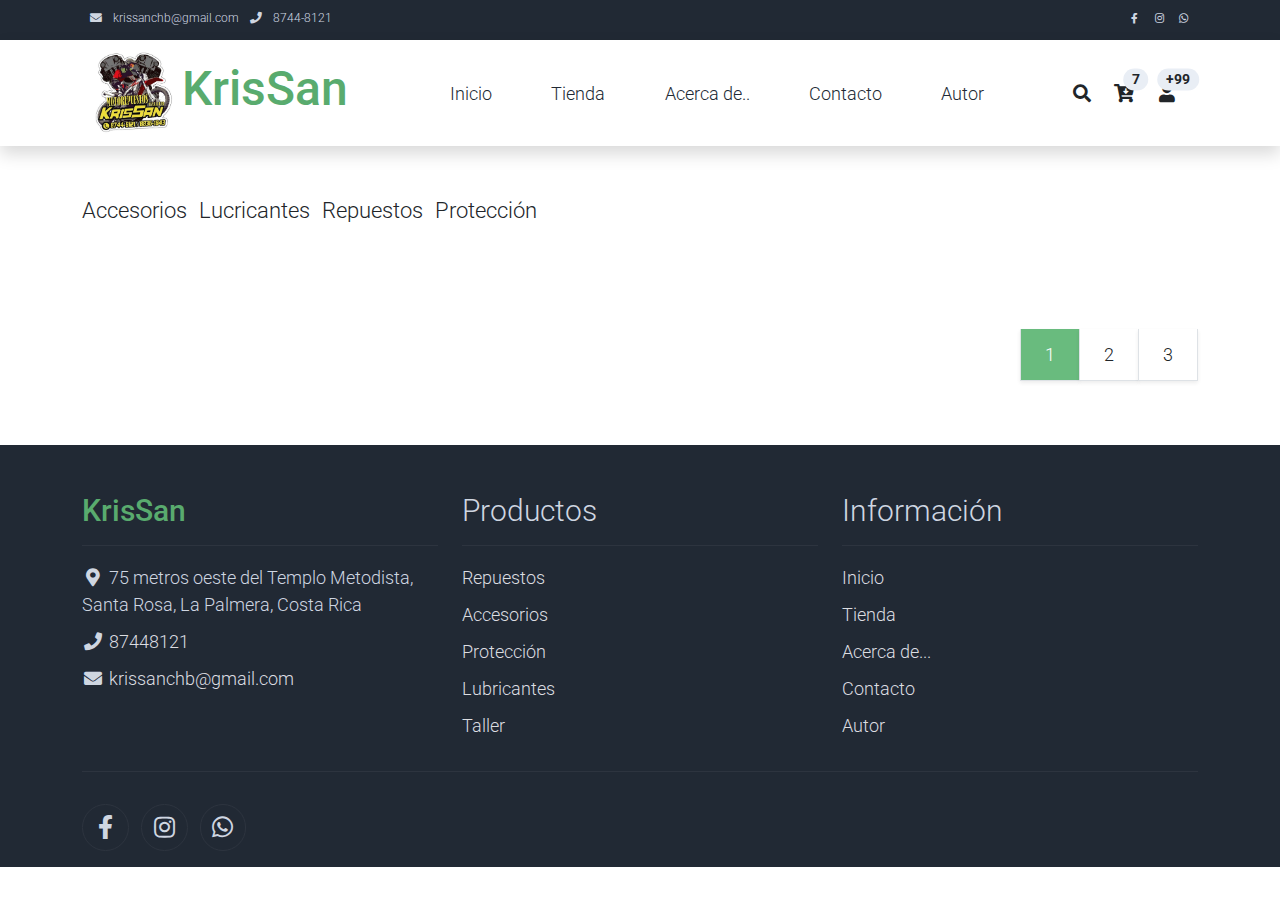
<file: shop.html>
<!DOCTYPE html>
<html lang="en">

<head>
    <title>KrisSan - Artículos</title>
    <meta charset="utf-8">
    <meta name="viewport" content="width=device-width, initial-scale=1">
    <link rel="shortcut icon" type="image/x-icon" href="assets/img/log1.jpeg">

    <link rel="stylesheet" href="assets/css/bootstrap.min.css">
    <link rel="stylesheet" href="assets/css/templatemo.css">
    <link rel="stylesheet" href="assets/css/custom.css">

    <!-- Load fonts style after rendering the layout styles -->
    <link rel="stylesheet" href="https://fonts.googleapis.com/css2?family=Roboto:wght@100;200;300;400;500;700;900&display=swap">
    <link rel="stylesheet" href="assets/css/fontawesome.min.css">

</head>

<body>
    <!-- Start Top Nav -->
    <nav class="navbar navbar-expand-lg bg-dark navbar-light d-none d-lg-block" id="templatemo_nav_top">
        <div class="container text-light">
            <div class="w-100 d-flex justify-content-between">
                <div>
                    <i class="fa fa-envelope mx-2"></i>
                    <a class="navbar-sm-brand text-light text-decoration-none" href="mailto:krissanchb@gmail.com ">krissanchb@gmail.com</a>
                    <i class="fa fa-phone mx-2"></i>
                    <a class="navbar-sm-brand text-light text-decoration-none" href="tel:8744-8121">8744-8121</a>
                </div>
                <div>
                    <a class="text-light" href="https://www.facebook.com/KrisSan21" target="_blank" rel="sponsored"><i class="fab fa-facebook-f fa-sm fa-fw me-2"></i></a>
                    <a class="text-light" href="https://www.instagram.com/motorepuestoskrissan/" target="_blank"><i class="fab fa-instagram fa-sm fa-fw me-2"></i></a>
                    <a class="text-light" href="https://wa.me/50687448121" target="_blank"><i class="fab fa-whatsapp fa-sm fa-fw me-2"></i></a>
                </div>
            </div>
        </div>
    </nav>
    <!-- Close Top Nav -->


    <!-- Header -->
    <nav class="navbar navbar-expand-lg navbar-light shadow">
        <div class="container d-flex justify-content-between align-items-center">

            <img id="logo_1" src="./assets/img/log1.jpeg" alt="">

            <a class="navbar-brand text-success logo h1 align-self-center" href="index.html">
                KrisSan
            </a>

            <button class="navbar-toggler border-0" type="button" data-bs-toggle="collapse" data-bs-target="#templatemo_main_nav" aria-controls="navbarSupportedContent" aria-expanded="false" aria-label="Toggle navigation">
                <span class="navbar-toggler-icon"></span>
            </button>

            <div class="align-self-center collapse navbar-collapse flex-fill  d-lg-flex justify-content-lg-between" id="templatemo_main_nav">
                <div class="flex-fill">
                    <ul class="nav navbar-nav d-flex justify-content-between mx-lg-auto">
                        <li class="nav-item">
                            <a class="nav-link" href="index.html">Inicio</a>
                        </li>
                        <li class="nav-item">
                            <a class="nav-link" href="shop.html">Tienda</a>
                        </li>
                        <li class="nav-item">
                            <a class="nav-link" href="about.html">Acerca de..</a>
                        </li>
                        <li class="nav-item">
                            <a class="nav-link" href="contact.html">Contacto</a>
                        </li>
                        <li class="nav-item">
                            <a class="nav-link" href="autor.html">Autor</a>
                        </li>
                    </ul>
                </div>
                <div class="navbar align-self-center d-flex">
                    <div class="d-lg-none flex-sm-fill mt-3 mb-4 col-7 col-sm-auto pr-3">
                        <div class="input-group">
                            <input type="text" class="form-control" id="inputMobileSearch" placeholder="Search ...">
                            <div class="input-group-text">
                                <i class="fa fa-fw fa-search"></i>
                            </div>
                        </div>
                    </div>
                    <a class="nav-icon d-none d-lg-inline" href="#" data-bs-toggle="modal" data-bs-target="#templatemo_search">
                        <i class="fa fa-fw fa-search text-dark mr-2"></i>
                    </a>
                    <a class="nav-icon position-relative text-decoration-none" href="#">
                        <i class="fa fa-fw fa-cart-arrow-down text-dark mr-1"></i>
                        <span class="position-absolute top-0 left-100 translate-middle badge rounded-pill bg-light text-dark">7</span>
                    </a>
                    <a class="nav-icon position-relative text-decoration-none" href="#">
                        <i class="fa fa-fw fa-user text-dark mr-3"></i>
                        <span class="position-absolute top-0 left-100 translate-middle badge rounded-pill bg-light text-dark">+99</span>
                    </a>
                </div>
            </div>

        </div>
    </nav>
    <!-- Close Header -->

    <!-- Modal -->
    <div class="modal fade bg-white" id="templatemo_search" tabindex="-1" role="dialog" aria-labelledby="exampleModalLabel" aria-hidden="true">
        <div class="modal-dialog modal-lg" role="document">
            <div class="w-100 pt-1 mb-5 text-right">
                <button type="button" class="btn-close" data-bs-dismiss="modal" aria-label="Close"></button>
            </div>
            <form action="" method="get" class="modal-content modal-body border-0 p-0">
                <div class="input-group mb-2">
                    <input type="text" class="form-control" id="inputModalSearch" name="q" placeholder="Search ...">
                    <button type="submit" class="input-group-text bg-success text-light">
                        <i class="fa fa-fw fa-search text-white"></i>
                    </button>
                </div>
            </form>
        </div>
    </div>



    <!-- Start Content -->
    <div class="container py-5">
        <div class="row">

            <div class="col-lg-12">
                <div class="row">
                    <div class="col-md-6">
                        <ul class="list-inline shop-top-menu pb-3 pt-1">
                            <li class="list-inline-item">
                                <a class="h3 text-dark text-decoration-none mr-3" href="#">Accesorios</a>
                            </li>
                            <li class="list-inline-item">
                                <a class="h3 text-dark text-decoration-none mr-3" href="#">Lucricantes</a>
                            </li>
                            <li class="list-inline-item">
                                <a class="h3 text-dark text-decoration-none" href="#">Repuestos</a>
                            </li>
                            <li class="list-inline-item">
                                <a class="h3 text-dark text-decoration-none" href="#">Protección</a>
                            </li>
                           
                        </ul>
                    </div>
                   
                </div>
               
                <!-- Productos-->
                <div id="menu-container-id" class="row row-cols-1 row-cols-md-3 row-cols-lg-3 align-items-stretch g-4 py-5">


                </div>

                <div div="row">
                    <ul class="pagination pagination-lg justify-content-end">
                        <li class="page-item disabled">
                            <a class="page-link active rounded-0 mr-3 shadow-sm border-top-0 border-left-0" href="#" tabindex="-1">1</a>
                        </li>
                        <li class="page-item">
                            <a class="page-link rounded-0 mr-3 shadow-sm border-top-0 border-left-0 text-dark" href="#">2</a>
                        </li>
                        <li class="page-item">
                            <a class="page-link rounded-0 shadow-sm border-top-0 border-left-0 text-dark" href="#">3</a>
                        </li>
                    </ul>
                </div>
            </div>

        </div>
    </div>
    <!-- End Content -->

   


    <!-- Start Footer -->
    <footer class="bg-dark" id="tempaltemo_footer">
        <div class="container">
            <div class="row">

                <div class="col-md-4 pt-5">
                    <h2 class="h2 text-success border-bottom pb-3 border-light logo">KrisSan</h2>
                    <ul class="list-unstyled text-light footer-link-list">
                        <li>
                            <i class="fas fa-map-marker-alt fa-fw"></i>
                            75 metros oeste del Templo Metodista, Santa Rosa, La Palmera, Costa Rica
                        </li>
                        <li>
                            <i class="fa fa-phone fa-fw"></i>
                            <a class="text-decoration-none" href="tel:87448121">87448121</a>
                        </li>
                        <li>
                            <i class="fa fa-envelope fa-fw"></i>
                            <a class="text-decoration-none" href="mailto:krissanchb@gmail.com ">krissanchb@gmail.com </a>
                        </li>
                    </ul>
                </div>

                <div class="col-md-4 pt-5">
                    <h2 class="h2 text-light border-bottom pb-3 border-light">Productos</h2>
                    <ul class="list-unstyled text-light footer-link-list">
                        <li><a class="text-decoration-none" href="#">Repuestos</a></li>
                        <li><a class="text-decoration-none" href="#">Accesorios</a></li>
                        <li><a class="text-decoration-none" href="#">Protección</a></li>
                        <li><a class="text-decoration-none" href="#">Lubricantes</a></li>
                        <li><a class="text-decoration-none" href="#">Taller</a></li>
                    </ul>
                </div>

                <div class="col-md-4 pt-5">
                    <h2 class="h2 text-light border-bottom pb-3 border-light">Información</h2>
                    <ul class="list-unstyled text-light footer-link-list">
                        <li><a class="text-decoration-none" href="index.html">Inicio</a></li>
                        <li><a class="text-decoration-none" href="shop.html">Tienda</a></li>
                        <li><a class="text-decoration-none" href="about.html">Acerca de...</a></li>
                        <li><a class="text-decoration-none" href="contact.html">Contacto</a></li>
                        <li><a class="text-decoration-none" href="autor.html">Autor</a></li>
                    </ul>
                </div>

            </div>

            <div class="row text-light mb-4 " >
                <div class="col-12 mb-3">
                    <div class="w-100 my-3 border-top border-light"></div>
                </div>
                <div class="col-auto me-auto">
                    <ul class="list-inline text-left footer-icons">
                        <li class="list-inline-item border border-light rounded-circle text-center">
                            <a class="text-light text-decoration-none" target="_blank" href="https://www.facebook.com/KrisSan21"><i class="fab fa-facebook-f fa-lg fa-fw"></i></a>
                        </li>
                        <li class="list-inline-item border border-light rounded-circle text-center">
                            <a class="text-light text-decoration-none" target="_blank" href="https://www.instagram.com/motorepuestoskrissan/"><i class="fab fa-instagram fa-lg fa-fw"></i></a>
                        </li>
                        <li class="list-inline-item border border-light rounded-circle text-center">
                            <a class="text-light text-decoration-none" target="_blank" href="https://wa.me/50687448121"><i class="fab fa-whatsapp fa-lg fa-fw"></i></a>
                        </li>
                    </ul>
                </div>
            </div>
        </div>

        

    </footer>
    <!-- End Footer -->

    <!-- Start Script -->
    <script src="assets/js/jquery-1.11.0.min.js"></script>
    <script src="assets/js/jquery-migrate-1.2.1.min.js"></script>
    <script src="assets/js/bootstrap.bundle.min.js"></script>
    <script src="assets/js/templatemo.js"></script>
    <script src="assets/js/custom.js"></script>
    <!-- End Script -->
</body>

</html>
</file>
<file: assets/css/templatemo.css>
/*

TemplateMo 559 Zay Shop

https://templatemo.com/tm-559-zay-shop

---------------------------------------------
Table of contents
------------------------------------------------
1. Typography
2. General
3. Nav
4. Hero Carousel
5. Accordion
6. Shop
7. Product
8. Carousel Hero
9. Carousel Brand
10. Services
11. Contact map
12. Footer
13. Small devices (landscape phones, 576px and up)
14. Medium devices (tablets, 768px and up)
15. Large devices (desktops, 992px and up)
16. Extra large devices (large desktops, 1200px and up)
--------------------------------------------- */




/* Typography */
body, ul, li, p, a, label, input, div {
  font-family: 'Roboto', sans-serif;
  font-size: 18px !important;
  font-weight: 300 !important;
}
.h1 {
  font-family: 'Roboto', sans-serif;
  font-size: 48px !important;
  font-weight: 200 !important;
}
.h2 {
  font-family: 'Roboto', sans-serif;
  font-size: 30px !important;
  font-weight: 300;
}
.h3 {
  font-family: 'Roboto', sans-serif;
  font-size: 22px !important;
}
/* General */
.logo { font-weight: 500 !important;}
.text-warning {  color: #ede861 !important;}
.text-muted { color: #bcbcbc !important;}
.text-success { color: #59ab6e !important;}
.text-light { color: #cfd6e1 !important;}
.bg-dark { background-color: #212934 !important;}
.bg-light { background-color: #e9eef5 !important;}
.bg-black { background-color: #1d242d !important;}
.bg-success { background-color: #59ab6e !important;}
.btn-success {
  background-color: #59ab6e !important;
  border-color: #56ae6c !important;
}
.pagination .page-link:hover {color: #000;}
.pagination .page-link:hover, .pagination .page-link.active {
  background-color: #69bb7e;
  color: #fff;
}
/* Nav */
#templatemo_nav_top { min-height: 40px;}
#templatemo_nav_top * { font-size: .9em !important;}
#templatemo_main_nav a { color: #212934;}
#templatemo_main_nav a:hover { color: #69bb7e;}
#templatemo_main_nav .navbar .nav-icon { margin-right: 20px;}
#logo_1{ width: 120px; height: 90px;}

/* Hero Carousel */
#template-mo-zay-hero-carousel { background: #efefef !important;}
/* Accordion */
.templatemo-accordion a { color: #000;}
.templatemo-accordion a:hover { color: #333d4a;}
/* Shop */
.shop-top-menu a:hover { color: #69bb7e !important;}
/* Product */
.product-wap { box-shadow: 0px 5px 10px 0px rgba(0, 0, 0, 0.10);}
.product-wap .product-color-dot.color-dot-red { background:#f71515;}
.product-wap .product-color-dot.color-dot-blue { background:#6db4fe;}
.product-wap .product-color-dot.color-dot-black { background:#000000;}
.product-wap .product-color-dot.color-dot-light { background:#e0e0e0;}
.product-wap .product-color-dot.color-dot-green { background:#0bff7e;}
.card.product-wap .card .product-overlay {
  background: rgba(0,0,0,.2);
  visibility: hidden;
  opacity: 0;
  transition: .3s;
}
.card.product-wap:hover .card .product-overlay {
  visibility: visible;
  opacity: 1;
}
.card.product-wap a { color: #000;}
#carousel-related-product .slick-slide:focus { outline: none !important;}
#carousel-related-product .slick-dots li button:before {
  font-size: 15px;
  margin-top: 20px;
}
/* Brand */
.brand-img {
  filter: grayscale(100%);
  opacity: 0.5;
  transition: .5s;
}
.brand-img:hover {
  filter: grayscale(0%);
  opacity: 1;
}
/* Carousel Hero */
#template-mo-zay-hero-carousel .carousel-indicators li {
  margin-top: -50px;
  background-color: #59ab6e;
}
#template-mo-zay-hero-carousel .carousel-control-next i,
#template-mo-zay-hero-carousel .carousel-control-prev i {
  color: #59ab6e !important;
  font-size: 2.8em !important;
}
/* Carousel Brand */
.tempaltemo-carousel .h1 {
  font-size: .5em !important;
  color: #000 !important;
}
/* Services */
.services-icon-wap {transition: .3s;}
.services-icon-wap:hover, .services-icon-wap:hover i {color: #fff;}
.services-icon-wap:hover {background: #69bb7e;}
/* Contact map */
.leaflet-control a, .leaflet-control { font-size: 10px !important;}
.form-control { border: 1px solid #e8e8e8;}
/* Footer */
#tempaltemo_footer a { color: #dcdde1;}
#tempaltemo_footer a:hover { color: #68bb7d;}
#tempaltemo_footer ul.footer-link-list li { padding-top: 10px;}
#tempaltemo_footer ul.footer-icons li {
  width: 2.6em;
  height: 2.6em;
  line-height: 2.6em;
}
#tempaltemo_footer ul.footer-icons li:hover {
  background-color: #cfd6e1;
  transition: .5s;
}
#tempaltemo_footer ul.footer-icons li:hover i {
  color: #212934;
  transition: .5s;
}
#tempaltemo_footer .border-light { border-color: #2d343f !important;}
/*
// Extra small devices (portrait phones, less than 576px)
// No media query since this is the default in Bootstrap
*/
/* Small devices (landscape phones, 576px and up)*/
.product-wap .h3, .product-wap li, .product-wap i, .product-wap p {
  font-size: 12px !important;
}
.product-wap .product-color-dot {
  width: 6px;
  height: 6px;
}

@media (min-width: 576px) {
  .tempaltemo-carousel .h1 { font-size: 1em !important;}
}

/*// Medium devices (tablets, 768px and up)*/
@media (min-width: 768px) {
  #templatemo_main_nav .navbar-nav {max-width: 450px;}
 }

/* Large devices (desktops, 992px and up)*/
@media (min-width: 992px) {
  #templatemo_main_nav .navbar-nav {max-width: 550px;}
  #template-mo-zay-hero-carousel .carousel-item {min-height: 30rem !important;}
  .product-wap .h3, .product-wap li, .product-wap i, .product-wap p {font-size: 18px !important;}
  .product-wap .product-color-dot {
    width: 12px;
    height: 12px;
  }
}

/* Extra large devices (large desktops, 1200px and up)*/
@media (min-width: 1200px) {}
</file>
<file: assets/css/custom.css>
/*
Custom Css
*/
#fotoAutor{
    height: 200px;
    width: 200px;
}

#imgNosotros{
    height: 300px;
    width: 300px;
}

#iconos{
    float: left;
    flex: auto;
    text-align: center;
}

#video{
    margin: 0px, auto;
    text-align: center;
}
</file>
